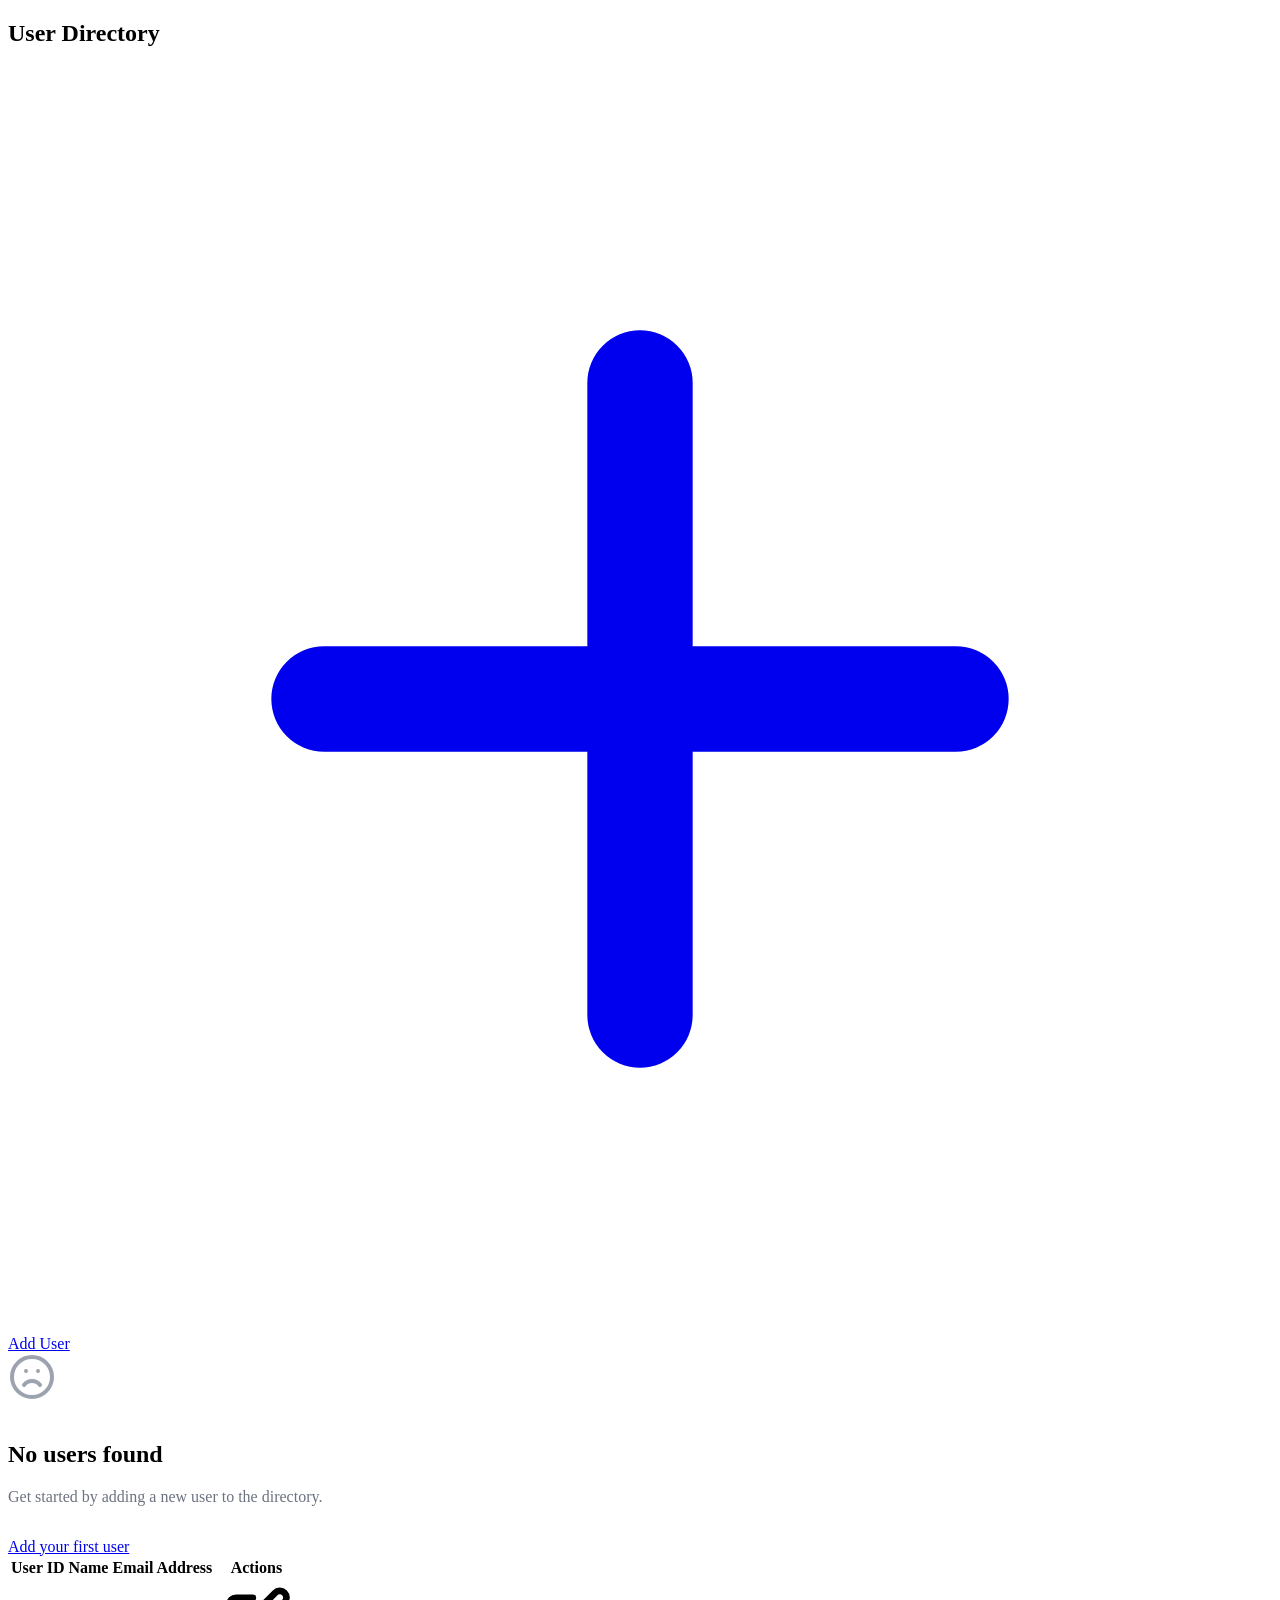
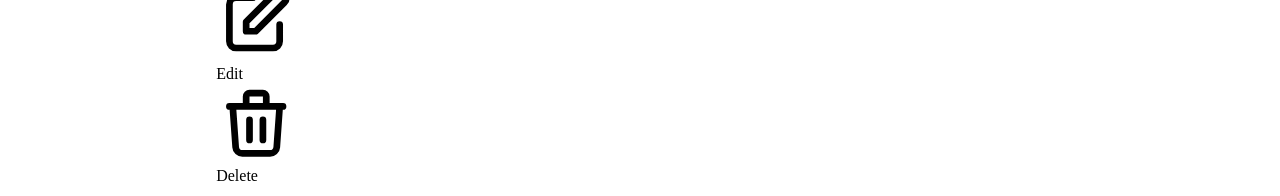
<file: src/main/resources/templates/index.html>
<!DOCTYPE html>
<html lang="en" xmlns:th="http://www.thymeleaf.org">
<head>
    <meta charset="UTF-8">
    <meta name="viewport" content="width=device-width, initial-scale=1.0">
    <title>User Management</title>
    <!-- Chargement Tailwind-like depuis le CSS statique qu'on a créé -->
    <link rel="stylesheet" th:href="@{/css/style.css}">
</head>
<body>
    <div class="container">
        <div class="card">
            <div class="header-flex">
                <h2>User Directory</h2>
                <a href="/signup" class="btn btn-primary">
                    <svg class="action-icon" fill="none" stroke="currentColor" viewBox="0 0 24 24" xmlns="http://www.w3.org/2000/svg"><path stroke-linecap="round" stroke-linejoin="round" stroke-width="2" d="M12 6v6m0 0v6m0-6h6m-6 0H6"></path></svg>
                    Add User
                </a>
            </div>

            <div th:if="${users == null or users.empty}" class="empty-state">
                <svg stroke="currentColor" fill="none" stroke-width="2" viewBox="0 0 24 24" stroke-linecap="round" stroke-linejoin="round" class="icon" style="width: 48px; height: 48px; color: #9ca3af; margin: 0 auto 1rem auto;" xmlns="http://www.w3.org/2000/svg"><circle cx="12" cy="12" r="10"></circle><path d="M16 16s-1.5-2-4-2-4 2-4 2"></path><line x1="9" y1="9" x2="9.01" y2="9"></line><line x1="15" y1="9" x2="15.01" y2="9"></line></svg>
                <h2>No users found</h2>
                <p style="color: #6b7280; margin-bottom: 2rem;">Get started by adding a new user to the directory.</p>
                <a href="/signup" class="btn btn-primary">Add your first user</a>
            </div>

            <div th:unless="${users == null or users.empty}" class="table-container">
                <table>
                    <thead>
                        <tr>
                            <th>User ID</th>
                            <th>Name</th>
                            <th>Email Address</th>
                            <th>Actions</th>
                        </tr>
                    </thead>
                    <tbody>
                        <tr th:each="user : ${users}">
                            <td th:text="'#' + ${user.id}"></td>
                            <td th:text="${user.name}" style="font-weight: 500;"></td>
                            <td th:text="${user.email}"></td>
                            <td>
                                <div class="actions">
                                    <a th:href="@{/edit/{id}(id=${user.id})}" class="btn btn-edit">
                                        <svg class="action-icon" fill="none" stroke="currentColor" viewBox="0 0 24 24" xmlns="http://www.w3.org/2000/svg"><path stroke-linecap="round" stroke-linejoin="round" stroke-width="2" d="M11 5H6a2 2 0 00-2 2v11a2 2 0 002 2h11a2 2 0 002-2v-5m-1.414-9.414a2 2 0 112.828 2.828L11.828 15H9v-2.828l8.586-8.586z"></path></svg>
                                        Edit
                                    </a>
                                    <a th:href="@{/delete/{id}(id=${user.id})}" class="btn btn-danger">
                                        <svg class="action-icon" fill="none" stroke="currentColor" viewBox="0 0 24 24" xmlns="http://www.w3.org/2000/svg"><path stroke-linecap="round" stroke-linejoin="round" stroke-width="2" d="M19 7l-.867 12.142A2 2 0 0116.138 21H7.862a2 2 0 01-1.995-1.858L5 7m5 4v6m4-6v6m1-10V4a1 1 0 00-1-1h-4a1 1 0 00-1 1v3M4 7h16"></path></svg>
                                        Delete
                                    </a>
                                </div>
                            </td>
                        </tr>
                    </tbody>
                </table>
            </div>
        </div>
    </div>
</body>
</html>
</file>
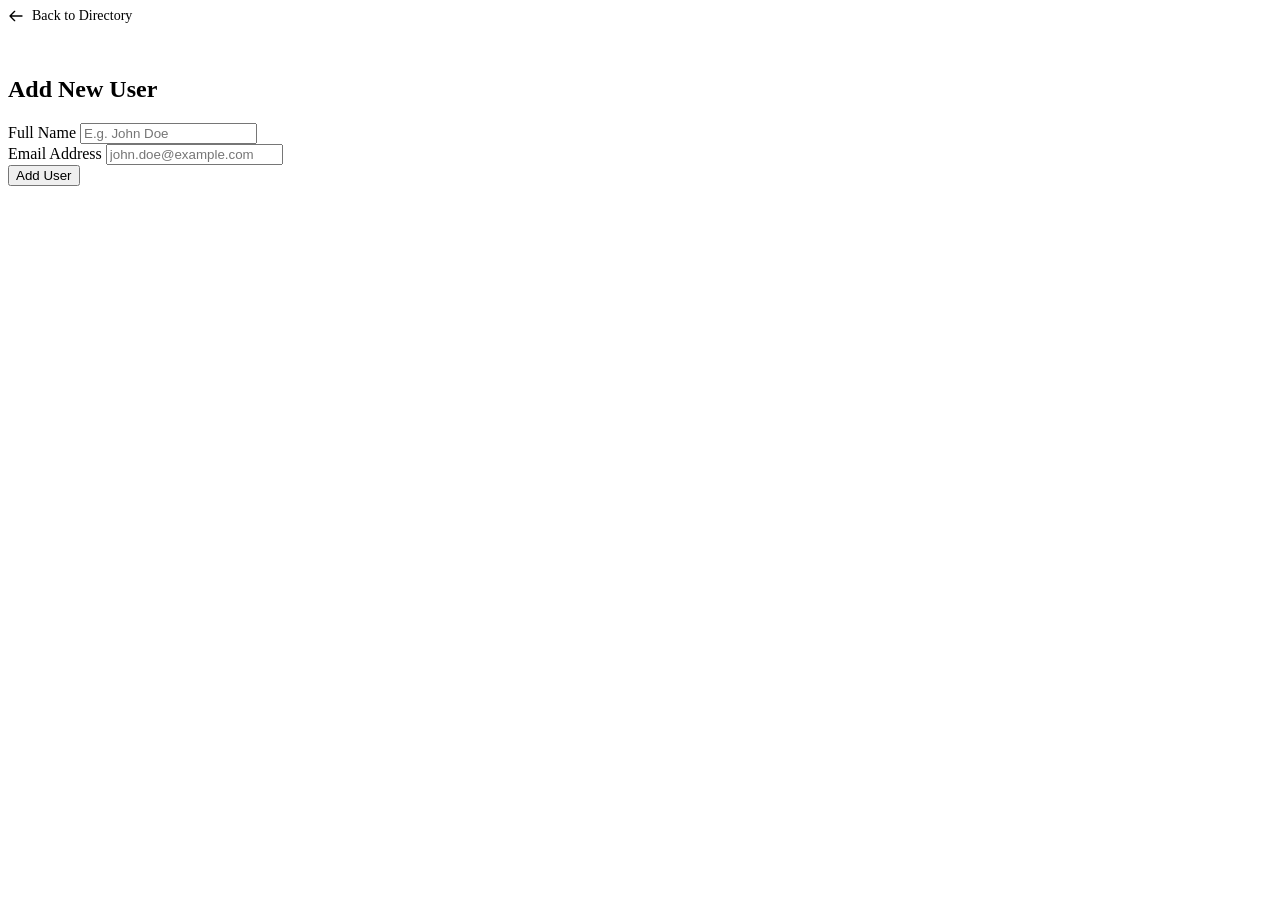
<file: src/main/resources/templates/add-user.html>
<!DOCTYPE html>
<html lang="en" xmlns:th="http://www.thymeleaf.org">
<head>
    <meta charset="UTF-8">
    <meta name="viewport" content="width=device-width, initial-scale=1.0">
    <title>Add User</title>
    <link rel="stylesheet" th:href="@{/css/style.css}">
</head>
<body>
    <div class="container" style="max-width: 500px;">
        <div class="card">
            <a href="/" style="display: inline-flex; align-items: center; color: var(--text-muted); text-decoration: none; font-size: 0.875rem; margin-bottom: 2rem; font-weight: 500; transition: color 0.2s;">
                <svg style="width: 1rem; height: 1rem; margin-right: 0.5rem;" fill="none" stroke="currentColor" viewBox="0 0 24 24" xmlns="http://www.w3.org/2000/svg"><path stroke-linecap="round" stroke-linejoin="round" stroke-width="2" d="M10 19l-7-7m0 0l7-7m-7 7h18"></path></svg>
                Back to Directory
            </a>

            <h2>Add New User</h2>
            
            <form action="#" th:action="@{/adduser}" th:object="${user}" method="post">
                <div class="form-group">
                    <label for="name">Full Name</label>
                    <input type="text" th:field="*{name}" id="name" placeholder="E.g. John Doe">
                    <span th:if="${#fields.hasErrors('name')}" th:errors="*{name}" class="text-danger"></span>
                </div>
                
                <div class="form-group">
                    <label for="email">Email Address</label>
                    <input type="email" th:field="*{email}" id="email" placeholder="john.doe@example.com">
                    <span th:if="${#fields.hasErrors('email')}" th:errors="*{email}" class="text-danger"></span>
                </div>
                
                <button type="submit" class="btn btn-primary btn-block">Add User</button>
            </form>
        </div>
    </div>
</body>
</html>
</file>
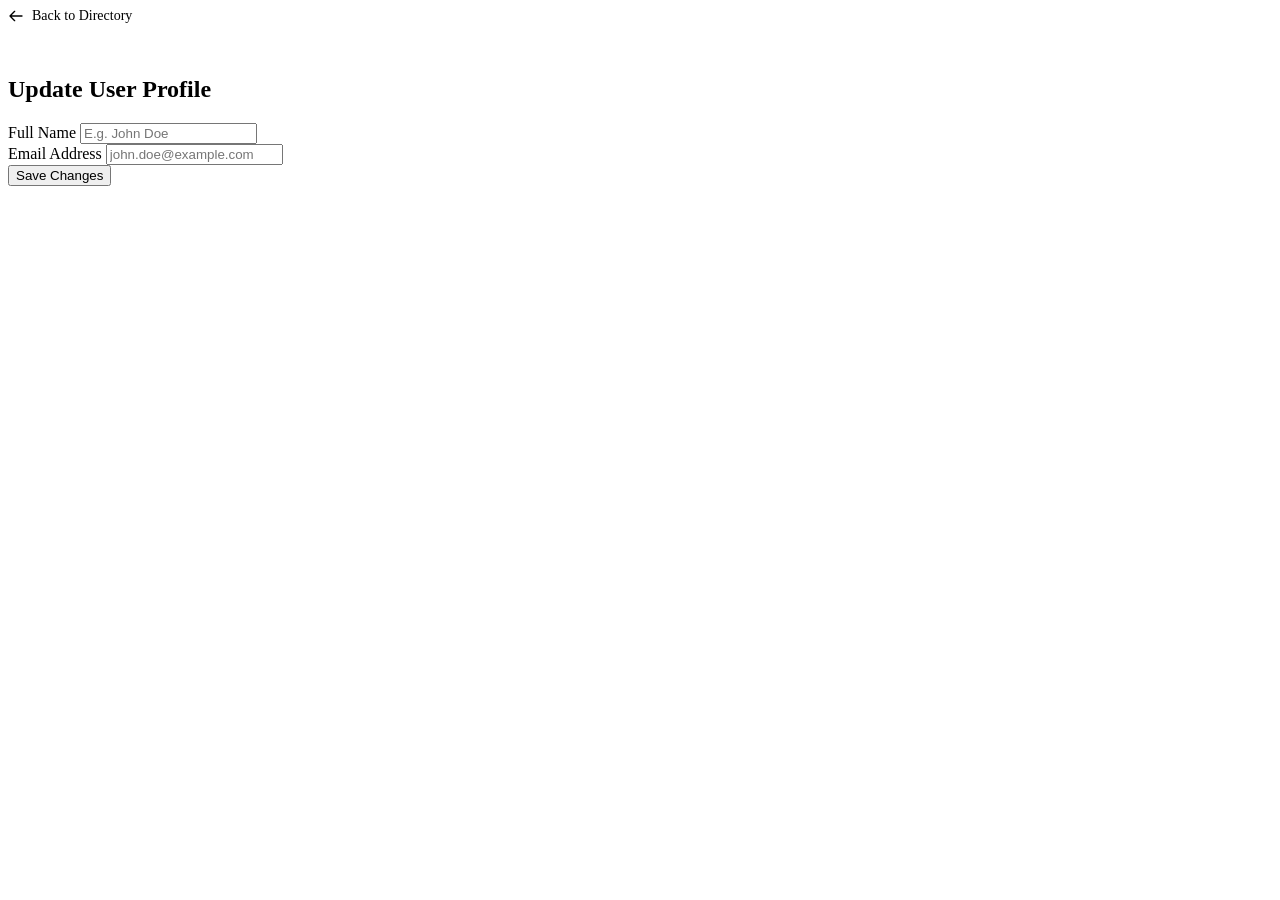
<file: src/main/resources/templates/update-user.html>
<!DOCTYPE html>
<html lang="en" xmlns:th="http://www.thymeleaf.org">
<head>
    <meta charset="UTF-8">
    <meta name="viewport" content="width=device-width, initial-scale=1.0">
    <title>Update User</title>
    <link rel="stylesheet" th:href="@{/css/style.css}">
</head>
<body>
    <div class="container" style="max-width: 500px;">
        <div class="card">
            <a href="/" style="display: inline-flex; align-items: center; color: var(--text-muted); text-decoration: none; font-size: 0.875rem; margin-bottom: 2rem; font-weight: 500; transition: color 0.2s;">
                <svg style="width: 1rem; height: 1rem; margin-right: 0.5rem;" fill="none" stroke="currentColor" viewBox="0 0 24 24" xmlns="http://www.w3.org/2000/svg"><path stroke-linecap="round" stroke-linejoin="round" stroke-width="2" d="M10 19l-7-7m0 0l7-7m-7 7h18"></path></svg>
                Back to Directory
            </a>

            <h2>Update User Profile</h2>
            
            <form action="#" th:action="@{/update/{id}(id=${user.id})}" th:object="${user}" method="post">
                <div class="form-group">
                    <label for="name">Full Name</label>
                    <input type="text" th:field="*{name}" id="name" placeholder="E.g. John Doe">
                    <span th:if="${#fields.hasErrors('name')}" th:errors="*{name}" class="text-danger"></span>
                </div>
                
                <div class="form-group">
                    <label for="email">Email Address</label>
                    <input type="email" th:field="*{email}" id="email" placeholder="john.doe@example.com">
                    <span th:if="${#fields.hasErrors('email')}" th:errors="*{email}" class="text-danger"></span>
                </div>
                
                <button type="submit" class="btn btn-primary btn-block">Save Changes</button>
            </form>
        </div>
    </div>
</body>
</html>
</file>
